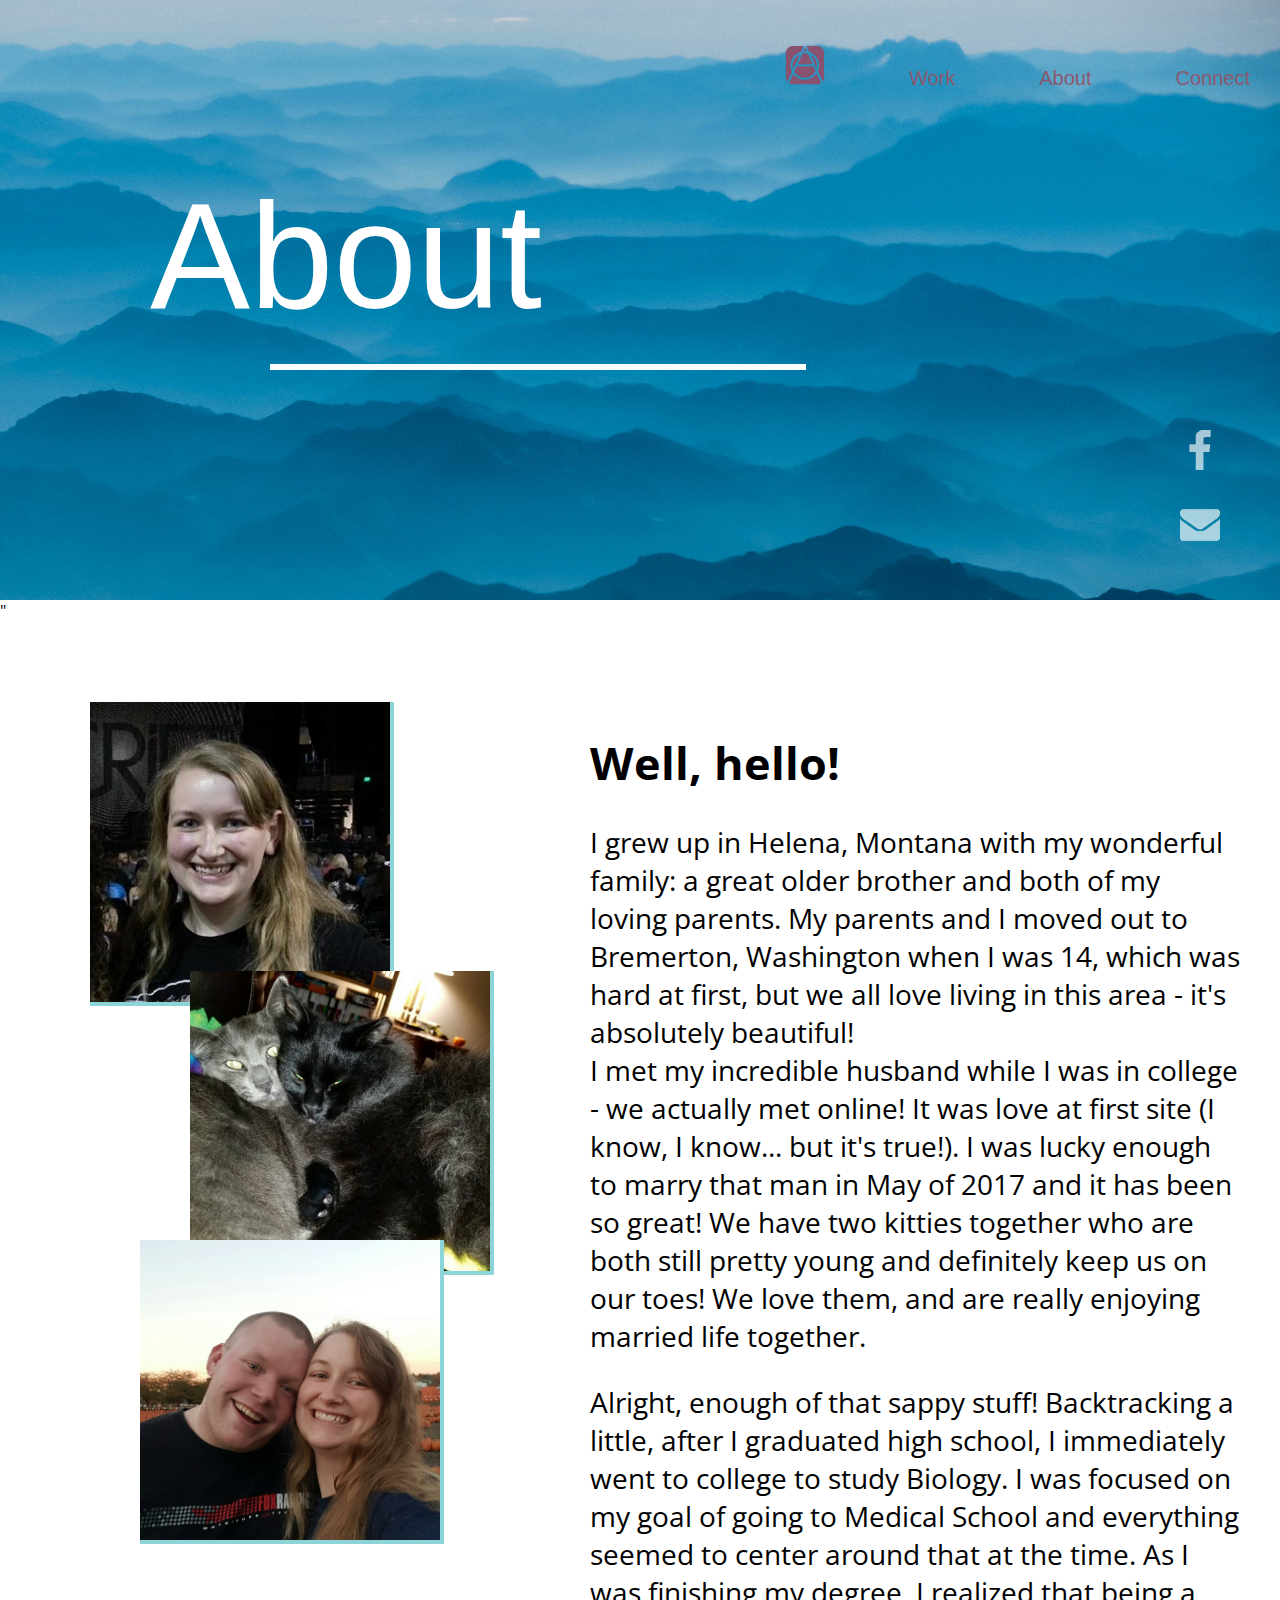
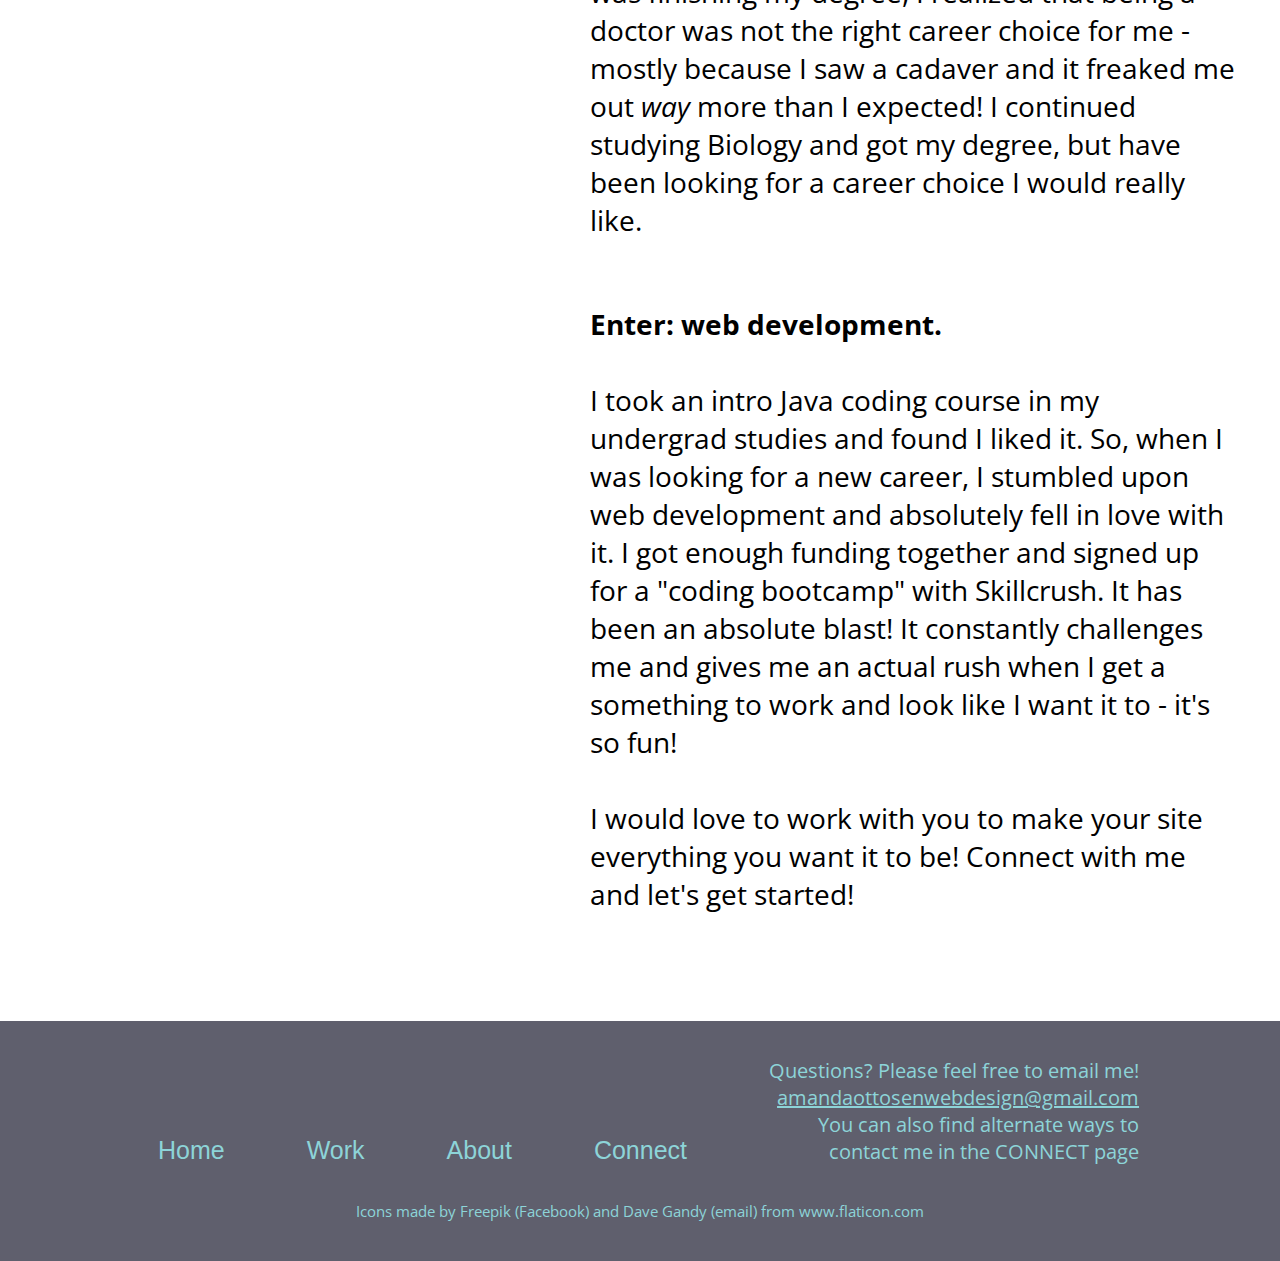
<file: about/index.html>
<!doctype html>
<html> <!--ABOUT PAGE-->
  <head>
    <title>Amanda Ottosen | About</title>
    <link rel="icon" type="image/png" href="../img/clearlogo.png"/>
    <link rel="stylesheet" href="../css/normalize.css">
    <link rel="stylesheet" href="../css/main.css">
    <link href="https://fonts.googleapis.com/css?family=Open+Sans+Condensed:300,700|Syncopate:400,700" rel="stylesheet">
  </head>

  <body>
    <header class="secondary-header">
      <div id="heading-space">
        <h1>About</h1>
        <div id="about-heading-line"></div><!--white line on left of heading-->
      </div>

      <nav>
        <ul>
          <li><a href="../index.html" class="nav-links"><img class="nav-logo" src="../img/clearlogo.png" alt="Amanda Ottosen logo"/></a></li><!--will link to homepage-->
          <li><a href="../work/index.html" class="nav-links">Work</a></li>
          <li><a href="../about/index.html" class="nav-links">About</a></li>
          <li><a href="../connect/index.html" class="nav-links">Connect</a></li>
        </ul>
      </nav>

      <div class="secondary-media-links">
        <ul><!--social media links in header-->
          <li><a href="https://www.facebook.com/AmandaOttosenWebDesign/" target="_blank"><img class="media-icons" src="../img/facebook-freepik-white.png" alt="facebook - Designed by FreePik from www.flaticon.com"/></a></li>
          <li><a href="mailto:amandaottosenwebdesign@gmail.com" target="_blank"><img class="media-icons" src="../img/envelope-davegandy-white.png" alt="envelope - Designed by Dave Gandy from www.flaticon.com"/></a></li>
        </ul>
      </div>
    </header>

    <main>"
      <div class="full-width">
        <section class="less-than-width">
          <img id="amanda" class="about-pics" src="../img/amandaottosen.jpg" alt="Amanda"/>
          <img id="cats" class="about-pics" src="../img/cats.jpg" alt="Amanda's cats"/>
          <img id="husband" class="about-pics" src="../img/amanda-husband.jpg" alt="Amanda with her husband"/>
        </section>

        <section id="short-bio" class="more-than-width">
          <h1>Well, hello!</h1>
          <p>I grew up in Helena, Montana with my wonderful family: a great older brother and both of my loving parents. My parents and I moved out to Bremerton, Washington when I was 14, which was hard at first, but we all love living in this area - it's absolutely beautiful!<br>I met my incredible husband while I was in college - we actually met online! It was love at first site (I know, I know... but it's true!). I was lucky enough to marry that man in May of 2017 and it has been so great! We have two kitties together who are both still pretty young and definitely keep us on our toes! We love them, and are really enjoying married life together.</p>
          <p>Alright, enough of that sappy stuff! Backtracking a little, after I graduated high school, I immediately went to college to study Biology. I was focused on my goal of going to Medical School and everything seemed to center around that at the time. As I was finishing my degree, I realized that being a doctor was not the right career choice for me - mostly because I saw a cadaver and it freaked me out <em>way</em> more than I expected! I continued studying Biology and got my degree, but have been looking for a career choice I would really like.<br><br></p>
          <p><strong>Enter: web development.</strong><br><br>I took an intro Java coding course in my undergrad studies and found I liked it. So, when I was looking for a new career, I stumbled upon web development and absolutely fell in love with it. I got enough funding together and signed up for a "coding bootcamp" with Skillcrush. It has been an absolute blast! It constantly challenges me and gives me an actual rush when I get a something to work and look like I want it to - it's so fun!<br><br>I would love to work with you to make your site everything you want it to be! Connect with me and let's get started!
          </p>
        </section>
      </div>

      <footer>
        <div class="full-width">
          <ul>
            <li><a href="../index.html" class="foot-links">Home</a></li>
            <li><a href="../work/index.html" class="foot-links">Work</a></li>
            <li><a href="../about/index.html" class="foot-links">About</a></li>
            <li><a href="../connect/index.html" class="foot-links">Connect</a></li>
            <li><p class="right-footer">Questions? Please feel free to email me!<br>
                  <a href="mailto:amandaottosenwebdesign@gmail.com"> <!--provides link for email--> amandaottosenwebdesign@gmail.com</a>
                <br>You can also find alternate ways to<br>contact me in the CONNECT page</p></li>
          </ul>
          <p>Icons made by Freepik (Facebook) and Dave Gandy (email) from www.flaticon.com</p>
        </div>
      </footer>
    </main>
  </body>
</html>
</file>
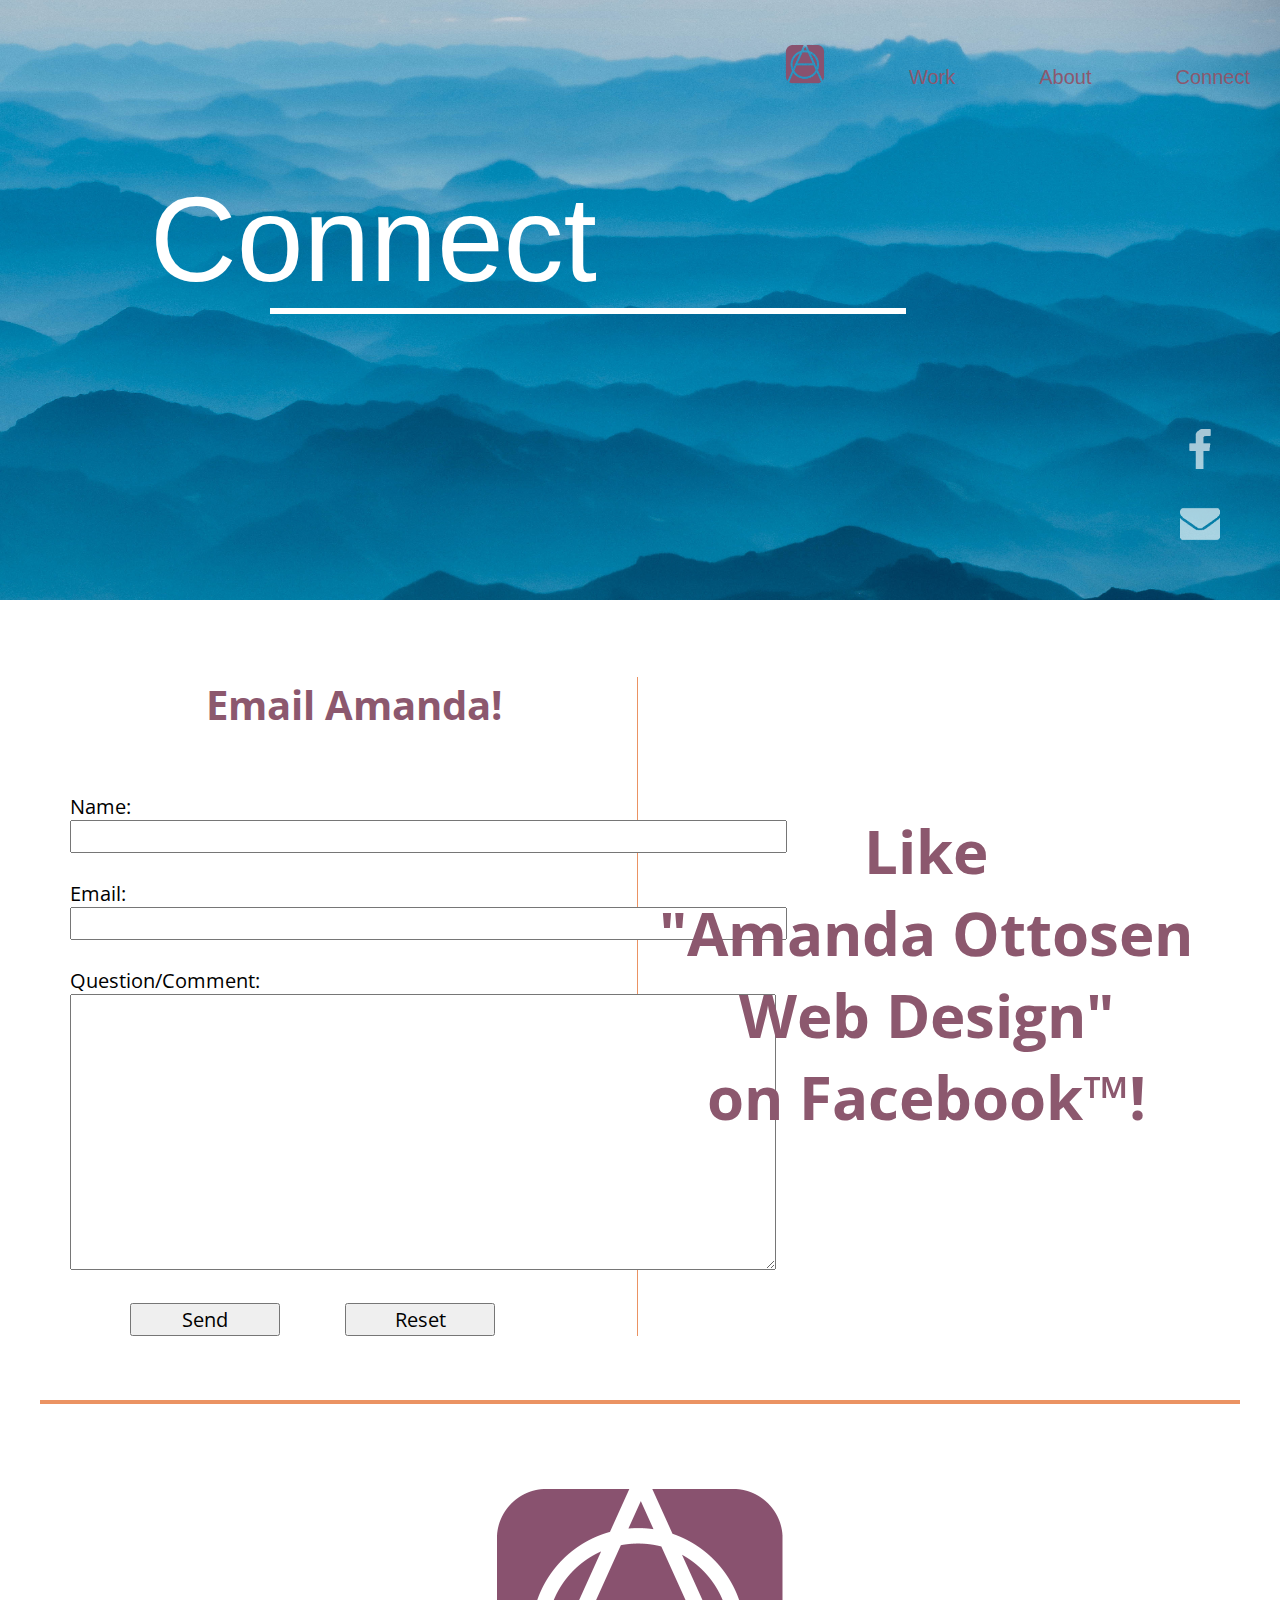
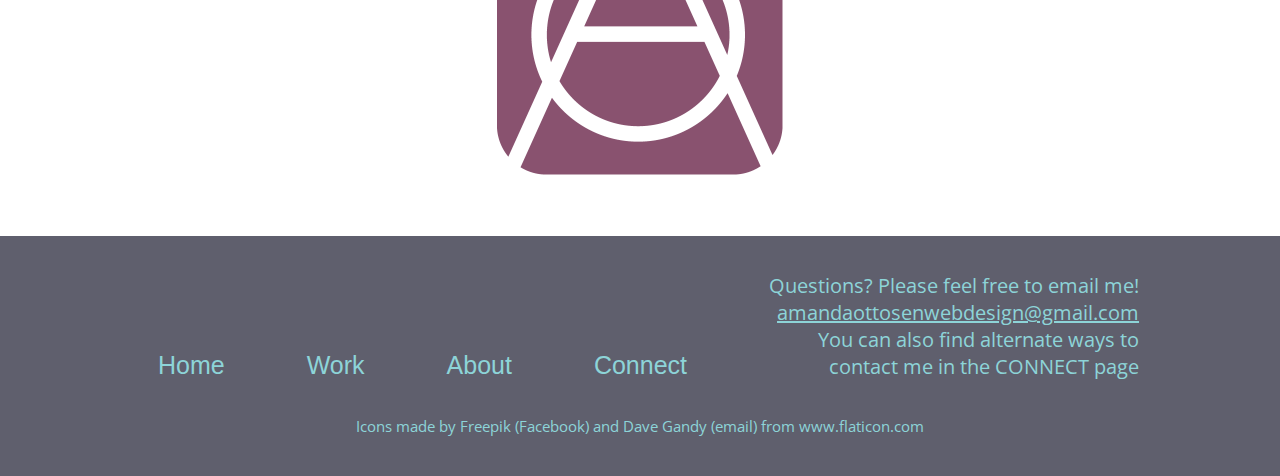
<file: connect/index.html>
<!doctype html>
<html> <!--CONNECT PAGE-->
  <head>
    <title>Amanda Ottosen | Connect</title>
    <link rel="icon" type="image/png" href="../img/clearlogo.png"/>
    <link rel="stylesheet" href="../css/normalize.css">
    <link rel="stylesheet" href="../css/main.css">
    <link href="https://fonts.googleapis.com/css?family=Open+Sans+Condensed:300,700|Syncopate:400,700" rel="stylesheet">
  </head>

  <body>
    <header class="secondary-header" id="connect-header">
      <div id="heading-space">
        <h1>Connect</h1>
        <div id="connect-heading-line"></div><!--white line under heading-->
      </div>

      <nav>
        <ul>
          <li><a href="../index.html" class="nav-links"><img class="nav-logo" src="../img/clearlogo.png" alt="Amanda Ottosen logo"/></a></li><!--will link to homepage-->
          <li><a href="../work/index.html" class="nav-links">Work</a></li>
          <li><a href="../about/index.html" class="nav-links">About</a></li>
          <li><a href="../connect/index.html" class="nav-links">Connect</a></li>
        </ul>
      </nav>

      <div id="connect-media-links">
        <ul><!--social media links in header-->
          <li><a href="https://www.facebook.com/AmandaOttosenWebDesign/" target="_blank"><img class="media-icons" src="../img/facebook-freepik-white.png" alt="facebook - Designed by FreePik from www.flaticon.com"/></a></li>
          <li><a href="mailto:amandaottosenwebdesign@gmail.com" target="_blank"><img class="media-icons" src="../img/envelope-davegandy-white.png" alt="envelope - Designed by Dave Gandy from www.flaticon.com"/></a></li>
        </ul>
      </div>
    </header>

    <main>
      <section class="full-width">
        <div id="top-body">
          <div class="left-width"> <!--email submission form-->
            <div id="left-connect">
              <h1>Email Amanda!</h1>
              <form action="mailto:amandaottosenwebdesign@gmail.com" method="post" enctype="text/plain"><br><br>
                Name:<br>
                <input type="text" name="name" size="60"><br><br>
                Email:<br>
                <input type="text" name="mail" size="60"><br><br>
                Question/Comment:<br>
                <textarea name="comment" rows="10" cols="60"></textarea><br><br>
                <input type="submit" value="Send" class="button">
                <input type="reset" value="Reset" class="button">
              </form>
            </div>
          </div>

          <div class="right-width"> <!--facebook like button-->
            <div id="right-connect">
              <h1>Like<br>"Amanda Ottosen<br>Web Design"<br>on Facebook&#8482;!</h1>
              <iframe src="https://www.facebook.com/plugins/like.php?href=https%3A%2F%2Fwww.facebook.com%2FAmandaOttosenWebDesign&width=122&layout=button&action=like&size=large&show_faces=false&share=true&height=65&appId" width="122" height="65" style="border:none;overflow:hidden" scrolling="no" frameborder="0" allowTransparency="true"></iframe>
            </div>
          </div>
        </div>

        <div id="bottom-body">
          <p></p>
          <img id="connect-logo" src="../img/clearlogo.png" alt="Amanda Ottosen logo"/>
        </div>
      </section>

      <footer>
        <div class="full-width">
          <ul>
            <li><a href="../index.html" class="foot-links">Home</a></li>
            <li><a href="../work/index.html" class="foot-links">Work</a></li>
            <li><a href="../about/index.html" class="foot-links">About</a></li>
            <li><a href="../connect/index.html" class="foot-links">Connect</a></li>
            <li><p class="right-footer">Questions? Please feel free to email me!<br>
                  <a href="mailto:amandaottosenwebdesign@gmail.com"> <!--provides link for email--> amandaottosenwebdesign@gmail.com</a>
                <br>You can also find alternate ways to<br>contact me in the CONNECT page</p></li>
          </ul>
          <p>Icons made by Freepik (Facebook) and Dave Gandy (email) from www.flaticon.com</p>
        </div>
      </footer>
    </main>
  </body>
</html>
</file>
<file: css/main.css>
/*****BASE STYLES*****/
body{
  font-family: 'Open Sans Condensed', sans-serif;
  margin: 0px;
  padding: 0px;
}
/**COLORS ARE:
blue: #8DD4D8
orange: #EB9363
purple: #8C586E (matches logo)
deep purple: #423554
gray: #5F5F6D
**/

/***** GRID *****/
.full-width {
  width: 1200px;
  margin: 0 auto;
}
.left-width{
  width: 568px;
  float: left;
}
.right-width{
  width: 568px;
  float: right;
}
.less-than-width{
  width: 550px;
  float: left;
}
.more-than-width{
  width: 650px;
  float: right;
}

/***** HEADER *****/
header{
  height: 800px;
  background-image: url('../img/color-mountains.jpg');
  background-size: cover;
  background-attachment: scroll;
  background-position: top;
  background-repeat: no-repeat;
  background-size: 100% 100%;
  overflow: auto;
}
.secondary-header{ /**header for work/about/connect pages**/
  height: 600px;
  background-image: url('../img/blue-mountains.jpg');
  background-size: cover;
  background-attachment: scroll;
  background-position: top;
  background-repeat: no-repeat;
  background-size: 100% 100%;
  overflow: auto;
}
header h1{ /**name - home**/
  font-family: 'Syncopate', sans-serif;
  font-size: 100px;
  font-weight: 400;
  color: #423554;
}
.secondary-header h1{
  color: white;
  font-size: 150px;
}
#connect-header h1{
  color: white;
  font-size: 120px;
}
header h4{ /**quote**/
  font-size: 25px;
  font-weight: 300;
  color: #423554;
  margin: -20px 0 0 0;
}
header h5{ /**author**/
  font-size: 20px;
  font-weight: 300;
  color: #423554;
  margin: 0px 0 0 400px;
}
#heading-space{
  margin: 170px 0 0 150px;
}
#heading-line{ /**white vertical line on left side of header - home**/
  border: 3px solid white;
  float: left;
  width: 0px;
  height: 350px;
  margin-right: 30px;
  clear: both;
}
#work-heading-line{
  border: 3px solid white;
  float: left;
  width: 450px;
  height: 0px;
  margin: -80px 0 0 120px;
  clear: both;
}
#about-heading-line{
  border: 3px solid white;
  float: left;
  width: 530px;
  height: 0px;
  margin: -80px 0 0 120px;
  clear: both;
}
#connect-heading-line{ /**white horizontal line in header - connect**/
  border: 3px solid white;
  float: left;
  width: 630px;
  height: 0px;
  margin: -80px 0 0 120px;
  clear: both;
}
.nav-logo{ /**homepage link**/
  height: auto;
  width: 40px;
}
nav{ /*****navigation links in top right*****/
  float: right;
  margin: -550px 0 30px 0;
  padding: 50px 30px;
  clear: both;
}
.secondary-header nav{
  float: right;
  margin: -465px 0 30px 0;
  padding: 50px 30px;
  clear: both;
}
#connect-header nav{
  float: right;
  margin: -410px 0 30px 0;
  padding: 50px 30px;
  clear: both;
}
nav ul li{
  display: inline-block;
  font-family: 'Syncopate', sans-serif;
  font-size: 20px;
  padding-left: 80px;
}
.nav-links{ /**makes links NOT underlined and blue**/
  color: #8C586E;
  text-decoration: none;
}
#media-links{
  float: right;
  margin: 20px 60px 30px 0;
}
.secondary-media-links{
  float: right;
  margin: -60px 60px 30px 0;
}
#connect-media-links{
  float: right;
  margin: -5px 60px 30px 0;
}
header div ul{ /**list for media icons**/
  list-style-type: none;
}
.media-icons{ /**media icons**/
  height: auto;
  width: 40px;
  margin-top: 30px;
  opacity: 0.65;
}

/***** BODY *****/
main h3{
  font-size: 35px;
}
main p{
  font-size: 27px;
}
.left-body{
  border-right: 4px solid #EB9363;
  padding-right: 30px;
  margin: 80px 0;
  float: left;
}
.example-divider{ /**horizontal line between work samples**/
  border: 1.5px solid #EB9363;
  margin: 20px 30px 20px 30px;
  width: 480px;
  height: 0px;
}
.example-pic{ /**sizing for picture/links of work samples**/
  display: block;
  margin: auto;
  padding: 20px 0 20px 0;
  width: 450px;
  height: auto;
}
.right-body{
  margin: 80px 0;
  padding-left: 30px;
  float: right;
}
#body-logo{ /**large logo on right side of body**/
  width: 400px;
  height: auto;
  margin: 80px 0 0 84px;
}
/**ABOUT**/
.about-pics{ /**sizing for pics in about**/
  height: auto;
  width: 300px;
  border-bottom: 4px solid #8DD4D8;
  border-right: 4px solid #8DD4D8;
}
#amanda{ /**alignment for pics in about**/
  margin: 80px 0 0 50px;
}
#cats{ /**alignment for pics in about**/
  margin: -40px 0 0 150px;
}
#husband{ /**alignment for pics in about**/
  margin: -40px 0 80px 100px;
}
#short-bio{
  margin: 80px 0 80px 0;
}
#short-bio h1{
  font-size: 45px;
  text-align: left;
}
#short-bio p{
  font-size: 28px;
  text-align: left;
}
/**CONNECT**/
#top-body{
  height: 720px;
  margin: 50px 30px 30px 30px;
  text-align: center;
}
#left-connect{
  border-right: 1.5px solid #EB9363;
}
#left-connect h1{
  font-size: 40px;
  color: #8C586E;
}
#left-connect form{
  font-size: 20px;
  margin: -20px 30px 80px 0;
  text-align: left;
}
.button{
  height: auto;
  width: 150px;
  margin: 0 0px 0 60px;
}
#right-connect{
  margin-top: 160px;
}
#right-connect h1{
  font-size: 60px;
  color: #8C586E;
}
#bottom-body{
  border-top: 4px solid #EB9363;
}
#connect-logo{
  height: auto;
  margin: 50px 0 50px 450px;
  width: 300px;
}

/***** FOOTER *****/
footer{
  clear: both;
  background: #5F5F6D;
  overflow: auto;
  padding: none;
  margin: none;
  height: 240px;
}
footer ul li{ /**page links**/
  text-align: center;
  display: inline-block;
  text-decoration: none;
  font-family: 'Syncopate', sans-serif;
  font-size: 25px;
  color: #8DD4D8;
  padding-left: 78px;
}
.foot-links{
  color: #8DD4D8;
  text-decoration: none;
}
.right-footer{ /**"Questions?"**/
  font-family: 'Open Sans Condensed', sans-serif;
  text-align: right;
  color: #8DD4D8;
  font-size: 20px;
  padding: -80px 20px 0 20px;
}
.right-footer a{
  color: #8DD4D8;
  text-decoration: underline;
}
footer p{ /**credit for icons**/
  text-align: center;
  color: #8DD4D8;
  font-size: 15px;
}
</file>
